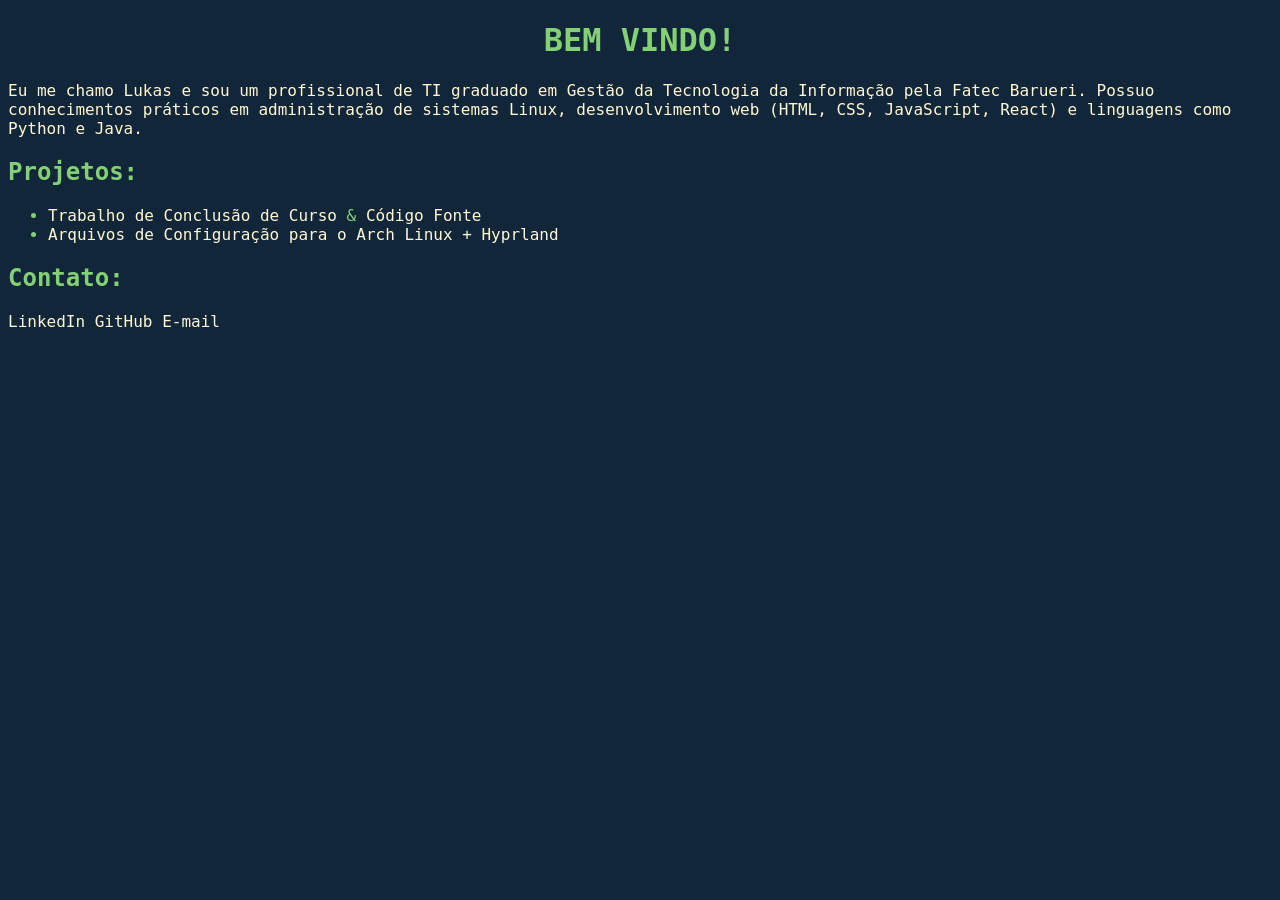
<file: index.html>
<!DOCTYPE html>
<html lang="pt-br">
<head>
    <meta charset="UTF-8">
    <meta name="viewport" content="width=device-width, initial-scale=1.0">
    <title>Portfólio</title>
    <link rel="stylesheet" href="style.css">
    <link rel="stylesheet" href="https://www.nerdfonts.com/assets/css/webfont.css">
</head>
<body>
    <h1><center>BEM VINDO!</center></h1>
    <p>Eu me chamo Lukas e sou um profissional de TI graduado em Gestão da Tecnologia da Informação pela Fatec Barueri. Possuo conhecimentos práticos em administração de sistemas Linux, desenvolvimento web (HTML, CSS, JavaScript, React) e linguagens como Python e Java.</p>
    <h2>Projetos:</h2>
    <ul>
        <li><a href="tcc-sicilianoconfeitaria/index.html">Trabalho de Conclusão de Curso</a> & <a href="https://github.com/oreislukas/oreislukas.github.io/tree/main/tcc-sicilianoconfeitaria">Código Fonte</a></li>
        <li><a href="https://github.com/oreislukas/lukas-dotfiles">Arquivos de Configuração para o Arch Linux + Hyprland</a></li>
    </ul>
    <div class="social-links">
        <h2>Contato:</h2>
        <a href="https://www.linkedin.com/in/lukas-reis-oliveira-876197221/?locale=pt"><i class="nf nf-dev-linkedin"></i> LinkedIn</a>
        <a href="https://github.com/oreislukas"><i class="nf nf-fa-square_github"></i> GitHub</a>
        <a href="mailto:oreislukas@gmail.com"><i class="nf nf-fa-envelope"></i> E-mail</a>
    </div>
</body>
</html>
</file>
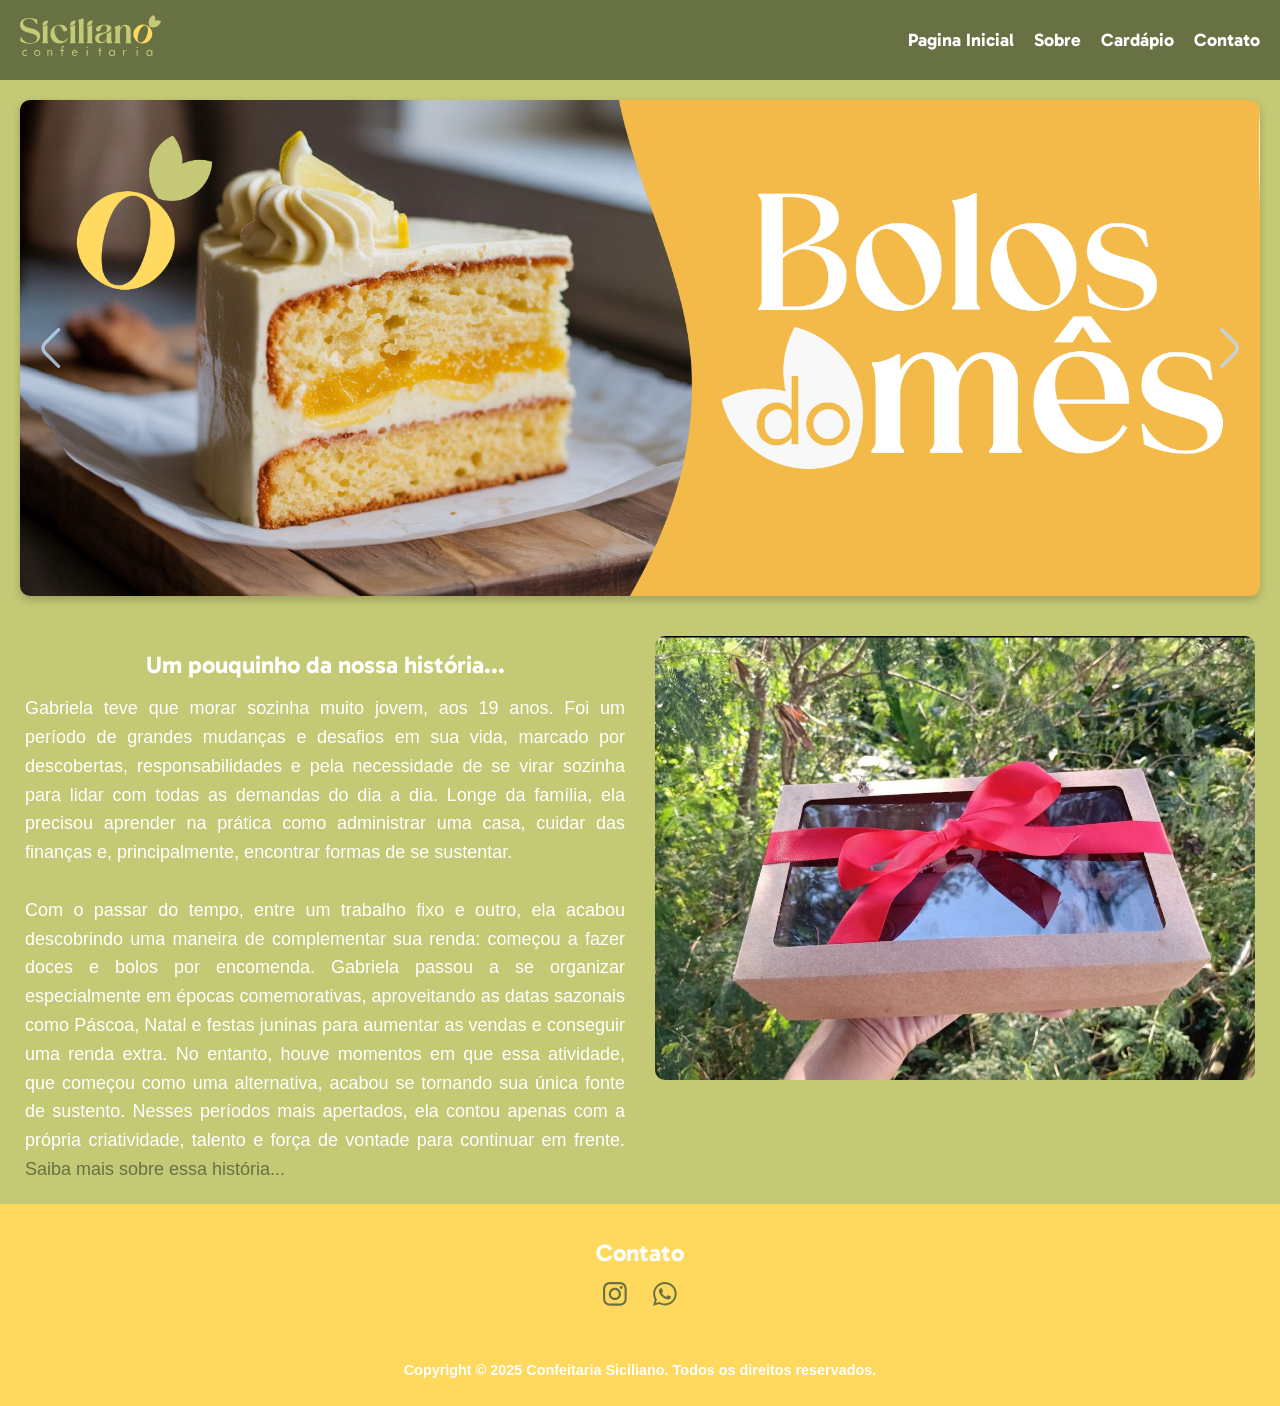
<file: tcc-sicilianoconfeitaria/index.html>
<!DOCTYPE html>
<html lang="pt-br">
<head>
    <meta charset="UTF-8">
    <meta name="viewport" content="width=device-width, initial-scale=1.0">
    <title>Confeitaria</title>
    <link rel="icon" type="image/x-icon" href="/tcc-sicilianoconfeitaria/images/confeitaria/logo.svg">
    <link rel="preconnect" href="https://fonts.googleapis.com">
    <link rel="preconnect" href="https://fonts.gstatic.com" crossorigin>
    <link href="https://fonts.googleapis.com/css2?family=Gabarito:wght@400..900&display=swap" rel="stylesheet">
    <link rel="stylesheet" href="/tcc-sicilianoconfeitaria/style.css">
</head>
<body>
    <!-- Barra de navegação -->
    <nav class="barra">
        <div class="logo"><a href="/tcc-sicilianoconfeitaria/index.html"><img src="/tcc-sicilianoconfeitaria/images/confeitaria/logo-2.svg" alt="logo da confeitaria"></a></div>
          <ul class="barra-links">
            <li><a href="/tcc-sicilianoconfeitaria/index.html">Pagina Inicial</a></li>
            <li><a href="/tcc-sicilianoconfeitaria/sobre.html">Sobre</a></li>
            <li><a href="/tcc-sicilianoconfeitaria/cardapio.html">Cardápio</a></li>
            <li><a href="#contato">Contato</a></li>
          </ul>
        <div class="menu-toggle" id="mobile-menu">
            <span class="bar"></span>
            <span class="bar"></span>
            <span class="bar"></span>
        </div>
    </nav>
     <!-- Carrossel de imagens -->
    <section id="home" class="section">
      <div class="carrossel-container">
        <div class="carrossel">
          <img src="/tcc-sicilianoconfeitaria/images/produtos/image1.jpg" alt="Imagem do produto 1" class="active">
          <img src="/tcc-sicilianoconfeitaria/images/produtos/image2.jpg" alt="Imagem do produto 2">
          <img src="/tcc-sicilianoconfeitaria/images/produtos/image3.jpg" alt="Imagem do produto 3">
        </div>
        <div class="carrossel-botoes">
          <img src="/tcc-sicilianoconfeitaria/images/produtos/esquerda.svg" alt="Anterior" class="prev">
          <img src="/tcc-sicilianoconfeitaria/images/produtos/direita.svg" alt="Próximo" class="next">
        </div>
      </div>
    </section>
    <!-- Informações breves sobre a confeitaria-->
    <section id="breve" class="section">
      <div class="breve-sobre">
        <div class="info-breve">
          <h2>Um pouquinho da nossa história...</h2>
          <p>Gabriela teve que morar sozinha muito jovem, aos 19 anos. Foi um período de grandes mudanças e desafios em sua vida, marcado por descobertas, responsabilidades e pela necessidade de se virar sozinha para lidar com todas as demandas do dia a dia. Longe da família, ela precisou aprender na prática como administrar uma casa, cuidar das finanças e, principalmente, encontrar formas de se sustentar.</p>
          <br>
          <p>Com o passar do tempo, entre um trabalho fixo e outro, ela acabou descobrindo uma maneira de complementar sua renda: começou a fazer doces e bolos por encomenda.  Gabriela passou a se organizar especialmente em épocas comemorativas, aproveitando as datas sazonais como Páscoa, Natal e festas juninas para aumentar as vendas e conseguir uma renda extra. No entanto, houve momentos em que essa atividade, que começou como uma alternativa, acabou se tornando sua única fonte de sustento. Nesses períodos mais apertados, ela contou apenas com a própria criatividade, talento e força de vontade para continuar em frente.<a href="/tcc-sicilianoconfeitaria/sobre.html"> Saiba mais sobre essa história...</a></p>
        </div>
        <div class="breve-img">
          <img src="/tcc-sicilianoconfeitaria/images/confeitaria/image2.jpeg" alt="Imagem">
        </div>
      </div>
    </section> 
     <!-- Informações de contato -->
    <footer>
      <section id="contato" class="section">
        <h2>Contato</h2>
        <p><a href="https://www.instagram.com/docesdo_ux/"><img src="/tcc-sicilianoconfeitaria/images/contato/instagram.svg" alt="Logo do instagram"></a>                                                                   <a href="https://wa.me/11912204976"><img src="/tcc-sicilianoconfeitaria/images/contato/whatsapp.svg" alt="Logo do whatsapp"></a></p>
      </section>
      <div id="copyright">
          <p>Copyright © 2025 Confeitaria Siciliano. Todos os direitos reservados.</p>
      </div>
    </footer>
    <!-- JavaScript -->
    <script src="/tcc-sicilianoconfeitaria/script.js"></script>
</body>
</html>
</file>
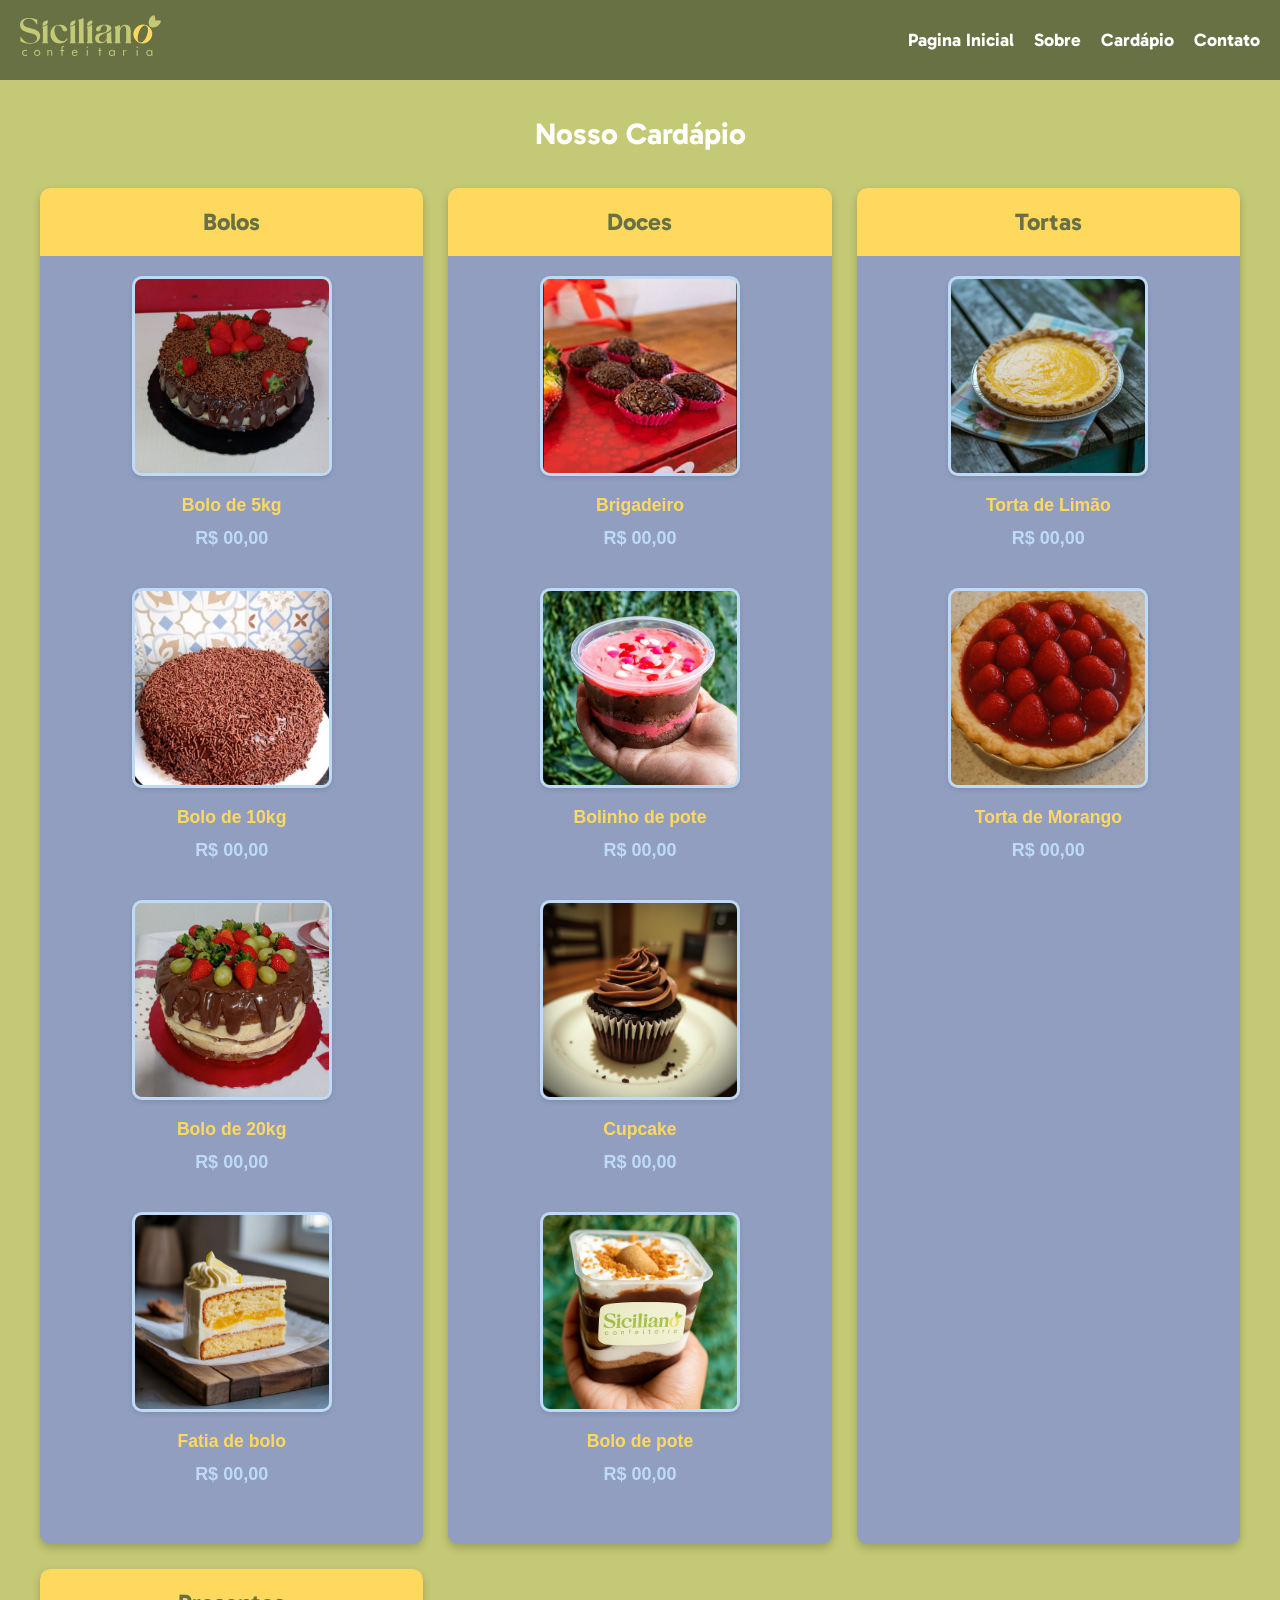
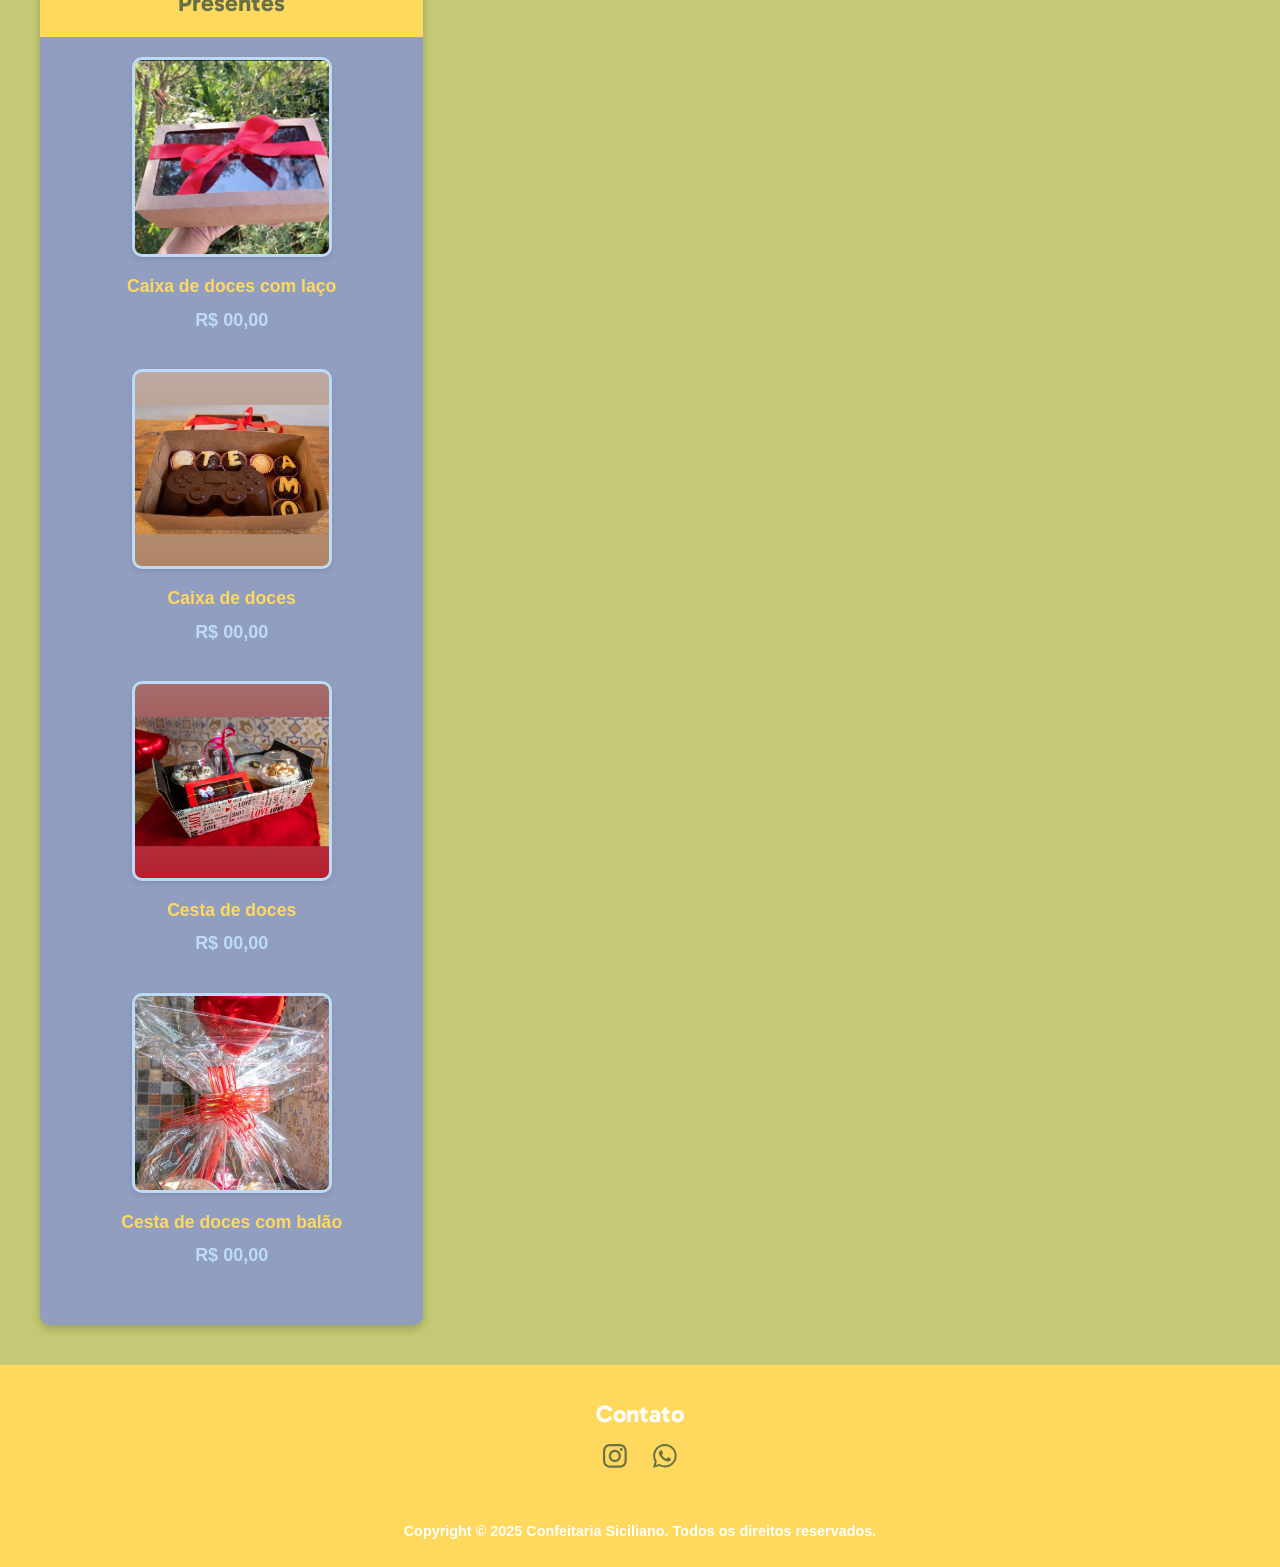
<file: tcc-sicilianoconfeitaria/cardapio.html>
<!DOCTYPE html>
<html lang="pt-br">
<head>
    <meta charset="UTF-8">
    <meta name="viewport" content="width=device-width, initial-scale=1.0">
    <title>Cardápio - Confeitaria Siciliano</title>
    <link rel="icon" type="image/x-icon" href="/tcc-sicilianoconfeitaria/images/confeitaria/logo.svg">
    <link rel="preconnect" href="https://fonts.googleapis.com">
    <link rel="preconnect" href="https://fonts.gstatic.com" crossorigin>
    <link href="https://fonts.googleapis.com/css2?family=Gabarito:wght@400..900&display=swap" rel="stylesheet">
    <link rel="stylesheet" href="/tcc-sicilianoconfeitaria/style.css">
</head>
<body>
    <!-- Barra de navegação -->
    <nav class="barra">
        <div class="logo"><a href="/tcc-sicilianoconfeitaria/index.html"><img src="/tcc-sicilianoconfeitaria/images/confeitaria/logo-2.svg" alt="logo da confeitaria"></a></div>
          <ul class="barra-links">
            <li><a href="/tcc-sicilianoconfeitaria/index.html">Pagina Inicial</a></li>
            <li><a href="/tcc-sicilianoconfeitaria/sobre.html">Sobre</a></li>
            <li><a href="/tcc-sicilianoconfeitaria/cardapio.html">Cardápio</a></li>
            <li><a href="#contato">Contato</a></li>
          </ul>
        <div class="menu-toggle" id="mobile-menu">
            <span class="bar"></span>
            <span class="bar"></span>
            <span class="bar"></span>
        </div>
    </nav>
    <!-- Grid do cardápio -->
    <main class="section">
        <h1>Nosso Cardápio</h1>
        <div class="menu-grid">
            <!-- Bolos -->
            <div class="menu-categoria">
                <div class="categoria-header">Bolos</div>
                <div class="itens-menu">
                    <div class="item-menu">
                        <div class="item-imagem-container">
                            <img src="/tcc-sicilianoconfeitaria/images/cardapio/bolo-morango.jpeg" alt="Bolo de morango com cobertura de chocolate" class="item-imagem">
                        </div>
                        <span class="nome-item">Bolo de 5kg</span>
                        <span class="preco-item">R$ 00,00</span>
                    </div>
                    <div class="item-menu destaque">
                        <div class="item-imagem-container">
                            <img src="/tcc-sicilianoconfeitaria/images/cardapio/bolo-chocolate.jpeg" alt="Bolo de Chocolate" class="item-imagem">
                        </div>
                        <span class="nome-item">Bolo de 10kg</span>
                        <span class="preco-item">R$ 00,00</span>
                    </div>
                    <div class="item-menu">
                        <div class="item-imagem-container">
                            <img src="/tcc-sicilianoconfeitaria/images/cardapio/bolo.jpeg" alt="Bolo" class="item-imagem">
                        </div>
                        <span class="nome-item">Bolo de 20kg</span>
                        <span class="preco-item">R$ 00,00</span>
                    </div>
                    <div class="item-menu">
                        <div class="item-imagem-container">
                            <img src="/tcc-sicilianoconfeitaria/images/cardapio/bolo-fatia.jpeg" alt="Bolo de Limão" class="item-imagem">
                        </div>
                        <span class="nome-item">Fatia de bolo</span>
                        <span class="preco-item">R$ 00,00</span>
                    </div>
                </div>
            </div>
            <!-- Doces -->
            <div class="menu-categoria">
                <div class="categoria-header">Doces</div>
                <div class="itens-menu">
                    <div class="item-menu">
                        <div class="item-imagem-container">
                            <img src="/tcc-sicilianoconfeitaria/images/cardapio/brigadeiro.png" alt="Brigadeiro" class="item-imagem">
                        </div>
                        <span class="nome-item">Brigadeiro</span>
                        <span class="preco-item">R$ 00,00</span>
                    </div>
                    <div class="item-menu destaque">
                        <div class="item-imagem-container">
                            <img src="/tcc-sicilianoconfeitaria/images/cardapio/bolinho.jpeg" alt="Beijinho" class="item-imagem">
                        </div>
                        <span class="nome-item">Bolinho de pote</span>
                        <span class="preco-item">R$ 00,00 </span>
                    </div>
                    <div class="item-menu">
                        <div class="item-imagem-container">
                            <img src="/tcc-sicilianoconfeitaria/images/cardapio/cupcake.jpg" alt="Cupcake" class="item-imagem">
                        </div>
                        <span class="nome-item">Cupcake</span>
                        <span class="preco-item">R$ 00,00</span>
                    </div>
                    <div class="item-menu">
                        <div class="item-imagem-container">
                            <img src="/tcc-sicilianoconfeitaria/images/cardapio/bolo-pote.png" alt="Bolo de pote" class="item-imagem">
                        </div>
                        <span class="nome-item">Bolo de pote</span>
                        <span class="preco-item">R$ 00,00</span>
                    </div>
                </div>
            </div>
            <!-- Tortas -->
            <div class="menu-categoria">
                <div class="categoria-header">Tortas</div>
                <div class="itens-menu">
                    <div class="item-menu destaque">
                        <div class="item-imagem-container">
                            <img src="/tcc-sicilianoconfeitaria/images/cardapio/torta-limao.jpeg" alt="Torta de Limão" class="item-imagem">
                        </div>
                        <span class="nome-item">Torta de Limão</span>
                        <span class="preco-item">R$ 00,00</span>
                    </div>
                    <div class="item-menu">
                        <div class="item-imagem-container">
                            <img src="/tcc-sicilianoconfeitaria/images/cardapio/torta-morango.png" alt="Torta de Morango" class="item-imagem">
                        </div>
                        <span class="nome-item">Torta de Morango</span>
                        <span class="preco-item">R$ 00,00</span>
                    </div>
                </div>
            </div>
            <!-- Presentes -->
            <div class="menu-categoria">
                <div class="categoria-header">Presentes</div>
                <div class="itens-menu">
                    <div class="item-menu">
                        <div class="item-imagem-container">
                            <img src="/tcc-sicilianoconfeitaria/images/cardapio/caixa-laco.jpeg" alt="Caixa com laço vermelho" class="item-imagem">
                        </div>
                        <span class="nome-item">Caixa de doces com laço</span>
                        <span class="preco-item">R$ 00,00</span>
                    </div>
                    <div class="item-menu destaque">
                        <div class="item-imagem-container">
                            <img src="/tcc-sicilianoconfeitaria/images/cardapio/caixa-doce.jpeg" alt="Caixa com doces" class="item-imagem">
                        </div>
                        <span class="nome-item">Caixa de doces</span>
                        <span class="preco-item">R$ 00,00</span>
                    </div>
                    <div class="item-menu">
                        <div class="item-imagem-container">
                            <img src="/tcc-sicilianoconfeitaria/images/cardapio/cesta-doces.jpeg" alt="Cesta de doces" class="item-imagem">
                        </div>
                        <span class="nome-item">Cesta de doces</span>
                        <span class="preco-item">R$ 00,00</span>
                    </div>
                    <div class="item-menu">
                        <div class="item-imagem-container">
                            <img src="/tcc-sicilianoconfeitaria/images/cardapio/cesta-amor.jpeg" alt="Cesta com balão em formato de coração" class="item-imagem">
                        </div>
                        <span class="nome-item">Cesta de doces com balão</span>
                        <span class="preco-item">R$ 00,00</span>
                    </div>
                </div>
            </div>
        </div>
    </main>
    <!-- Informações de contato -->
    <footer>
      <section id="contato" class="section">
        <h2>Contato</h2>
        <p><a href="https://www.instagram.com/docesdo_ux/"><img src="/tcc-sicilianoconfeitaria/images/contato/instagram.svg" alt="Logo do instagram"></a>                                                                   <a href="https://wa.me/11912204976"><img src="/tcc-sicilianoconfeitaria/images/contato/whatsapp.svg" alt="Logo do whatsapp"></a></p>
      </section>
      <div id="copyright">
          <p>Copyright © 2025 Confeitaria Siciliano. Todos os direitos reservados.</p>
      </div>
    </footer>
    <!-- JavaScript -->
    <script src="/tcc-sicilianoconfeitaria/script.js"></script>
</body>
</html>
</file>
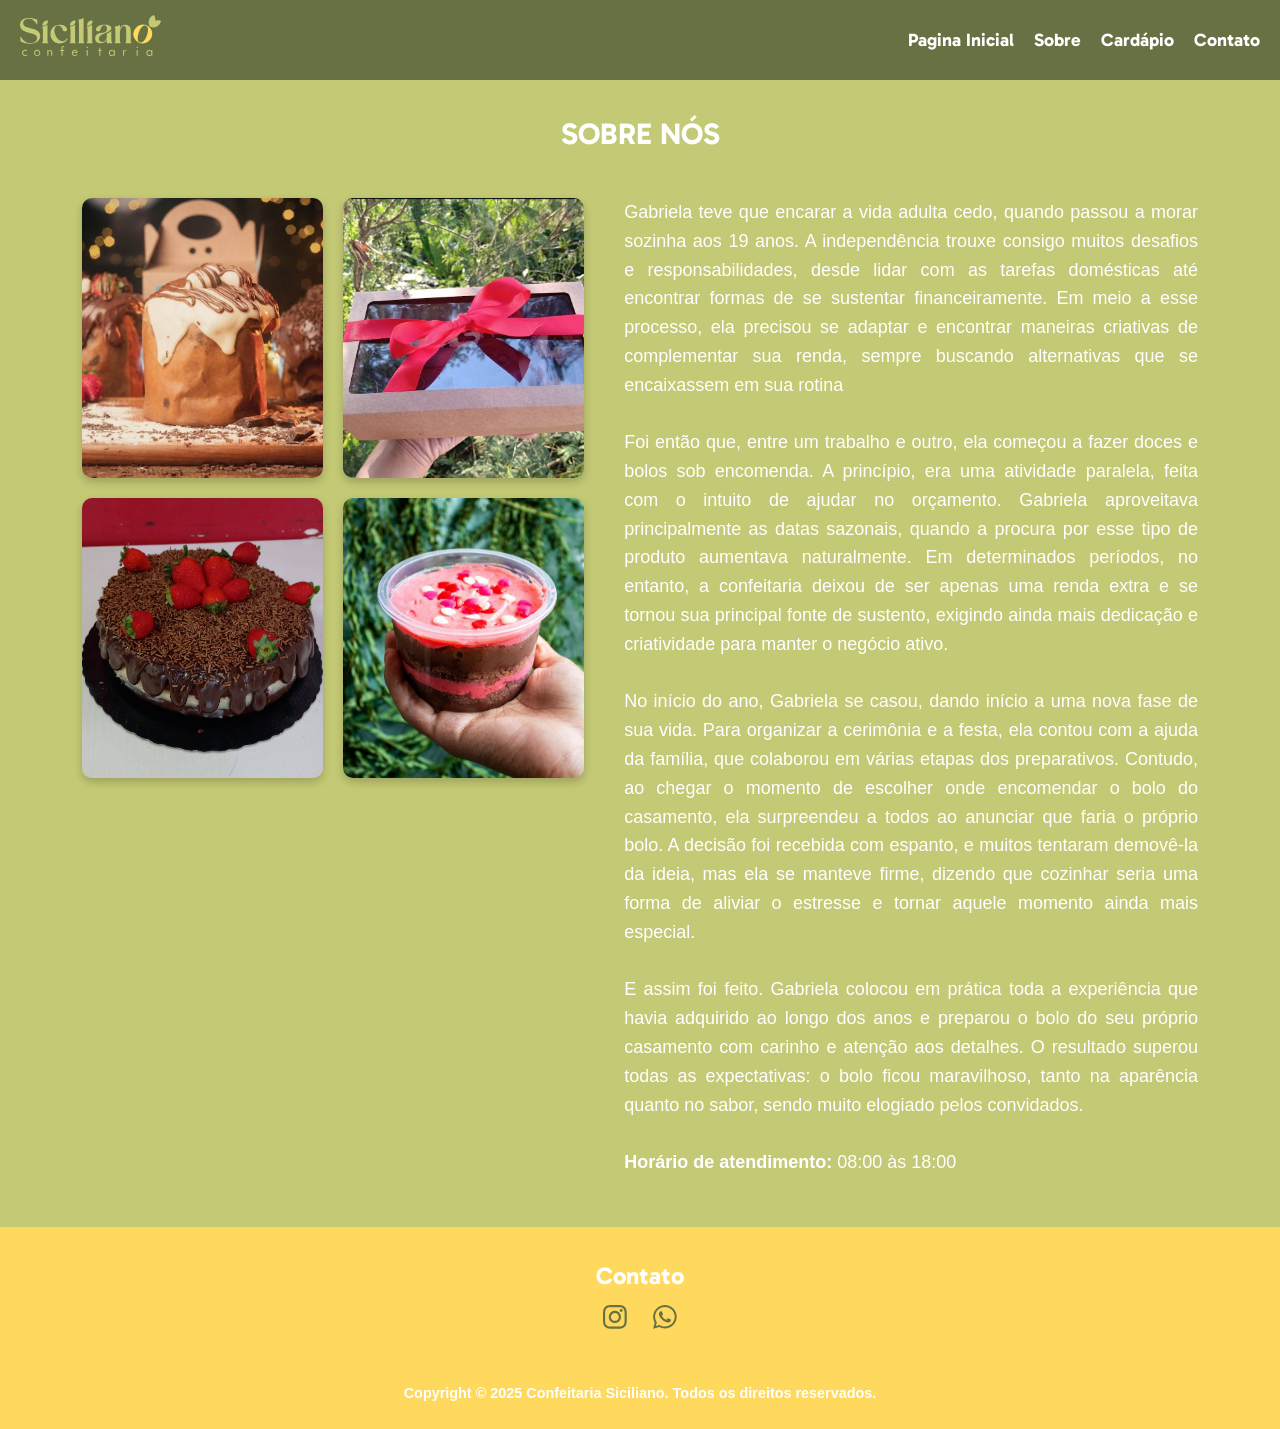
<file: tcc-sicilianoconfeitaria/sobre.html>
<!DOCTYPE html>
<html lang="pt-br">
<head>
    <meta charset="UTF-8">
    <meta name="viewport" content="width=device-width, initial-scale=1.0">
    <title>Confeitaria - Sobre</title>
    <link rel="icon" type="image/x-icon" href="/tcc-sicilianoconfeitaria/images/confeitaria/logo.svg">
    <link rel="preconnect" href="https://fonts.googleapis.com">
    <link rel="preconnect" href="https://fonts.gstatic.com" crossorigin>
    <link href="https://fonts.googleapis.com/css2?family=Gabarito:wght@400..900&display=swap" rel="stylesheet">
    <link rel="stylesheet" href="/tcc-sicilianoconfeitaria/style.css">
</head>
<body>
    <!-- Barra de navegação -->
    <nav class="barra">
        <div class="logo"><a href="/tcc-sicilianoconfeitaria/index.html"><img src="/tcc-sicilianoconfeitaria/images/confeitaria/logo-2.svg" alt="logo da confeitaria"></a></div>
          <ul class="barra-links">
            <li><a href="/tcc-sicilianoconfeitaria/index.html">Pagina Inicial</a></li>
            <li><a href="/tcc-sicilianoconfeitaria/sobre.html">Sobre</a></li>
            <li><a href="/tcc-sicilianoconfeitaria/cardapio.html">Cardápio</a></li>
            <li><a href="#contato">Contato</a></li>
        </ul>
        <div class="menu-toggle" id="mobile-menu">
            <span class="bar"></span>
            <span class="bar"></span>
            <span class="bar"></span>
        </div>
    </nav>
     <!-- Sobre a loja -->
     <section id="sobre" class="section">
        <h1>SOBRE NÓS</h1>
        <div class="sobre-container">
            <div class="sobre-img">
                <img src="/tcc-sicilianoconfeitaria/images/confeitaria/image1.jpeg" alt="Imagem da confeitaria">
                <img src="/tcc-sicilianoconfeitaria/images/confeitaria/image2.jpeg" alt="Imagem da confeitaria">
                <img src="/tcc-sicilianoconfeitaria/images/confeitaria/image3.jpg" alt="Imagem da confeitaria">
                <img src="/tcc-sicilianoconfeitaria/images/confeitaria/image4.jpg" alt="Imagem da confeitaria">
            </div>
            <div class="info-sobre">
                <p>Gabriela teve que encarar a vida adulta cedo, quando passou a morar sozinha aos 19 anos. A independência trouxe consigo muitos desafios e responsabilidades, desde lidar com as tarefas domésticas até encontrar formas de se sustentar financeiramente. Em meio a esse processo, ela precisou se adaptar e encontrar maneiras criativas de complementar sua renda, sempre buscando alternativas que se encaixassem em sua rotina</p>
                <br>
                <p>Foi então que, entre um trabalho e outro, ela começou a fazer doces e bolos sob encomenda. A princípio, era uma atividade paralela, feita com o intuito de ajudar no orçamento. Gabriela aproveitava principalmente as datas sazonais, quando a procura por esse tipo de produto aumentava naturalmente. Em determinados períodos, no entanto, a confeitaria deixou de ser apenas uma renda extra e se tornou sua principal fonte de sustento, exigindo ainda mais dedicação e criatividade para manter o negócio ativo.</p>
                <br>
                <p>No início do ano, Gabriela se casou, dando início a uma nova fase de sua vida. Para organizar a cerimônia e a festa, ela contou com a ajuda da família, que colaborou em várias etapas dos preparativos. Contudo, ao chegar o momento de escolher onde encomendar o bolo do casamento, ela surpreendeu a todos ao anunciar que faria o próprio bolo. A decisão foi recebida com espanto, e muitos tentaram demovê-la da ideia, mas ela se manteve firme, dizendo que cozinhar seria uma forma de aliviar o estresse e tornar aquele momento ainda mais especial.</p>
                <br>
                <p>E assim foi feito. Gabriela colocou em prática toda a experiência que havia adquirido ao longo dos anos e preparou o bolo do seu próprio casamento com carinho e atenção aos detalhes. O resultado superou todas as expectativas: o bolo ficou maravilhoso, tanto na aparência quanto no sabor, sendo muito elogiado pelos convidados. </p>
                <br>
                <p><b>Horário de atendimento:</b> 08:00 às 18:00</p>
            </div>
        </div>
    </section>
    <!-- Informações de contato -->
    <footer>
      <section id="contato" class="section">
        <h2>Contato</h2>
        <p><a href="https://www.instagram.com/docesdo_ux/"><img src="/tcc-sicilianoconfeitaria/images/contato/instagram.svg" alt="Logo do instagram"></a>                                                                   <a href="https://wa.me/11912204976"><img src="/tcc-sicilianoconfeitaria/images/contato/whatsapp.svg" alt="Logo do whatsapp"></a></p>
      </section>
      <div id="copyright">
          <p>Copyright © 2025 Confeitaria Siciliano. Todos os direitos reservados.</p>
      </div>
    </footer>
    <!-- JavaScript -->
    <script src="/tcc-sicilianoconfeitaria/script.js"></script>
</body>
</html>
</file>
<file: style.css>
* {
    margin: 10;
    padding: 1;
    box-sizing: border-box;
}

body {
    background-color: #12263A;
    color: #84D175;
    font-family: Noto Mono, monospace;
}

p {
    color: #FFF8D2;
}

a {
    color: #FFF8D2;
    text-decoration: none;
    position: relative;
}

a:hover {
    color: #84D175;
}

a::after{
    content: '';
    position: absolute;
    left: 0;
    bottom: 0;
    width: 0;
    height: 2px;
    background-color: #84D175;
    transition: width 0.3s ease;
}

a:hover::after {
    width: 100%;
}
</file>
<file: tcc-sicilianoconfeitaria/style.css>
/* ===== Cores ===== */
:root {
    --primary-color: #687144;
    --secondary-color: #C4C975;
    --accent-color: #FFD95E;
    --text-color: white;
    --menu-bg: #919EC0;
    --card-border: #BDDAF8;
    --shadow: 0 4px 8px rgba(0, 0, 0, 0.2);
}
/* ===== Base ===== */
* {
    margin: 0;
    padding: 0;
    box-sizing: border-box;
}
body {
    font-family: Noto Sans, sans-serif;
    line-height: 1.6;
    font-size: 18px;
    background-color: var(--secondary-color);
    color: var(--text-color);
}
h1, h2 {
    font-family: "Gabarito", sans-serif;
    padding: 10px 20px;
    text-align: center;
}
h1 { font-size: 30px; }
h2 { font-size: x-large; }
a {
    color: var(--primary-color);
    text-decoration: none;
    transition: color 0.3s ease;
}
/* ===== Barra ===== */
.barra {
    display: flex;
    justify-content: space-between;
    align-items: center;
    background-color: var(--primary-color);
    padding: 15px 20px;
    position: relative;
    z-index: 10;
}
.barra-links {
    display: flex;
    list-style: none;
}
.barra-links li {
    margin-left: 20px;
}
.barra-links a {
    color: var(--text-color);
    font-family: "Gabarito", sans-serif;
    font-size: 18px;
    font-weight: bold;
    position: relative;
    padding-bottom: 5px;
}
.barra-links a::after {
    content: '';
    position: absolute;
    left: 0;
    bottom: 0;
    width: 0;
    height: 2px;
    background-color: var(--accent-color);
    transition: width 0.3s ease;
}
.barra-links a:hover {
    color: var(--accent-color);
}
.barra-links a:hover::after {
    width: 100%;
}
/* Menu mobile */
.menu-toggle {
    display: none;
    flex-direction: column;
    cursor: pointer;
}
.menu-toggle .bar {
    width: 25px;
    height: 3px;
    background-color: var(--accent-color);
    margin: 4px 0;
    transition: all 0.3s ease;
}
/* ===== Seções ===== */
.section {
    padding: 20px;
}
/* ===== Carrossel ===== */
.carrossel-container {
    position: relative;
    width: 100%;
    height: auto;
    aspect-ratio: 5 / 2;
    overflow: hidden;
    border-radius: 10px;
    box-shadow: var(--shadow);
    margin: 0 auto;
}
.carrossel img {
    display: none;
    position: absolute;
    top: 50%;
    left: 50%;
    transform: translate(-50%, -50%);
    width: 100%;
    height: 100%;
    object-fit: cover;
}
.carrossel img.active {
    display: block;
}
.carrossel-botoes {
    position: absolute;
    width: 100%;
    height: 100%;
    top: 0;
    left: 0;
    pointer-events: none;
}
.carrossel-botoes img {
    position: absolute;
    top: 50%;
    transform: translateY(-50%);
    width: 40px;
    height: 40px;
    cursor: pointer;
    z-index: 10;
    pointer-events: auto;
    opacity: 0.8;
    transition: opacity 0.3s ease;
}
.carrossel-botoes img:hover {
    opacity: 1;
}
.carrossel-botoes .prev { left: 10px; }
.carrossel-botoes .next { right: 10px; }
/* Mini sobre */
.breve-sobre {
    display: flex;
    flex-direction: row;
    align-items: flex-start;
    justify-content: center;
    gap: 30px;
    flex-wrap: wrap;
}
.info-breve, .info-sobre {
    text-align: justify;
    max-width: 600px;
    flex: 2;
}
.breve-img, .sobre-img {
    flex: 1;
    display: flex;
    flex-direction: column;
    gap: 15px;
    max-width: 600px;
}
.breve-img img, .sobre-img img {
    width: 100%;
    border-radius: 10px;
    object-fit: cover;
}
/* Sobre */
.sobre-container {
    display: flex;
    flex-direction: row;
    align-items: flex-start;
    justify-content: space-between;
    gap: 40px;
    padding: 30px 5%;
    max-width: 1400px;
    margin: 0 auto;
}
.sobre-img {
    display: grid;
    grid-template-columns: 1fr 1fr;
    gap: 20px;
    min-width: 45%;
}
.sobre-img img {
    height: 280px;
    box-shadow: var(--shadow);
    width: 100%;
    object-fit: cover;
    border-radius: 10px;
}
@media (max-width: 1200px) {
    .sobre-img img {
        height: 240px;
    }
}
@media (max-width: 768px) {
    .sobre-img {
        grid-template-columns: 1fr;
    }
    .sobre-img img {
        height: 200px;
    }
}
@media (min-width: 1600px) {
    .sobre-img img {
        height: 320px;
    }
}
/* ===== Carapio ===== */
.menu-grid {
    display: grid;
    gap: 25px;
    grid-template-columns: repeat(auto-fill, minmax(300px, 1fr));
    padding: 20px;
}
.menu-categoria {
    background-color: var(--menu-bg);
    border-radius: 10px;
    box-shadow: var(--shadow);
    overflow: hidden;
    transition: transform 0.3s ease;
}
.menu-categoria:hover {
    transform: translateY(-5px);
}
.categoria-header {
    background-color: var(--accent-color);
    padding: 15px;
    text-align: center;
    font-family: "Gabarito", sans-serif;
    font-size: 1.5rem;
    font-weight: bold;
    color: var(--primary-color);
}
.itens-menu {
    padding: 20px;
}
.item-menu {
    margin-bottom: 25px;
    display: flex;
    flex-direction: column;
    align-items: center;
    text-align: center;
}
.item-imagem-container {
    width: 200px;
    height: 200px;
    border-radius: 10px;
    overflow: hidden;
    margin-bottom: 15px;
    border: 3px solid var(--card-border);
    display: flex;
    justify-content: center;
    align-items: center;
    background-color: var(--secondary-color);
    box-shadow: 0 2px 5px rgba(0, 0, 0, 0.1);
}
.item-imagem {
    width: 100%;
    height: 100%;
    object-fit: cover;
}
.nome-item {
    font-weight: bold;
    font-size: 1.1rem;
    color: var(--accent-color);
    margin-bottom: 5px;
}
.preco-item {
    font-weight: bold;
    color: var(--card-border);
    margin-bottom: 10px;
}
/* ===== Rodapé ===== */
footer {
    width: 100%;
    background-color: var(--accent-color);
}
#contato {
    text-align: center;
    padding: 20px;
}
#contato a {
    margin: 0 10px;
}
#copyright {
    display: flex;
    justify-content: center;
    background-color: var(--accent-color);
    font-size: 0.9rem;
    font-weight: bold;
    text-align: center;
    padding: 1.5rem;
    color: var(--text-color);
}
/* ===== Media adpatadas para mobile ===== */
@media (max-width: 1200px) {
    .sobre-img img {
        height: 240px;
    }
}
@media (max-width: 992px) {
    .sobre-container {
        flex-direction: column;
    }
    
    .sobre-img {
        width: 100%;
        margin-bottom: 30px;
    }
    
    .info-sobre {
        width: 100%;
    }
}
@media (max-width: 768px) {

    .barra-links {
        display: none;
        flex-direction: column;
        width: 100%;
        background-color: var(--primary-color);
        position: absolute;
        top: 60px;
        left: 0;
        border-radius: 10px;
    }

    .barra-links.active {
        display: flex;
    }

    .barra-links li {
        margin: 10px 0;
        text-align: center;
    }

    .menu-toggle {
        display: flex;
    }

    .carrossel-container {
        aspect-ratio: 16 / 9;
    }

    .carrossel-botoes img {
        width: 30px;
        height: 30px;
    }
    
    .carrossel-botoes .prev { left: 5px; }
    .carrossel-botoes .next { right: 5px; }

    .breve-sobre {
        flex-direction: column;
        align-items: center;
    }
  
    .breve-img {
        order: 1;
        max-width: 90%;
    }
  
    .info-breve {
        order: 0;
        margin-bottom: 20px;
    }

    .sobre-img {
        grid-template-columns: 1fr;
    }
    
    .sobre-img img {
        height: 200px;
    }

    .menu-grid {
        grid-template-columns: 1fr;
    }
    
    .item-imagem-container {
        width: 180px;
        height: 180px;
    }

    body:not(footer) p,
    .section:not(#cardapio):not(.produtos):not(footer) p,
    .info-breve,
    .info-sobre {
        text-align: justify;
        text-justify: inter-word;
        hyphens: auto;
    }

    footer,
    footer *,
    #copyright,
    #copyright * {
        text-align: center !important;
    }

    .section:not(#cardapio):not(.produtos):not(footer) {
        padding: 20px 15px;
    }
}
@media (min-width: 1200px) {
    .menu-grid {
        grid-template-columns: repeat(3, 1fr);
    }
}
@media (min-width: 1600px) {
    .sobre-img img {
        height: 320px;
    }
}
</file>
